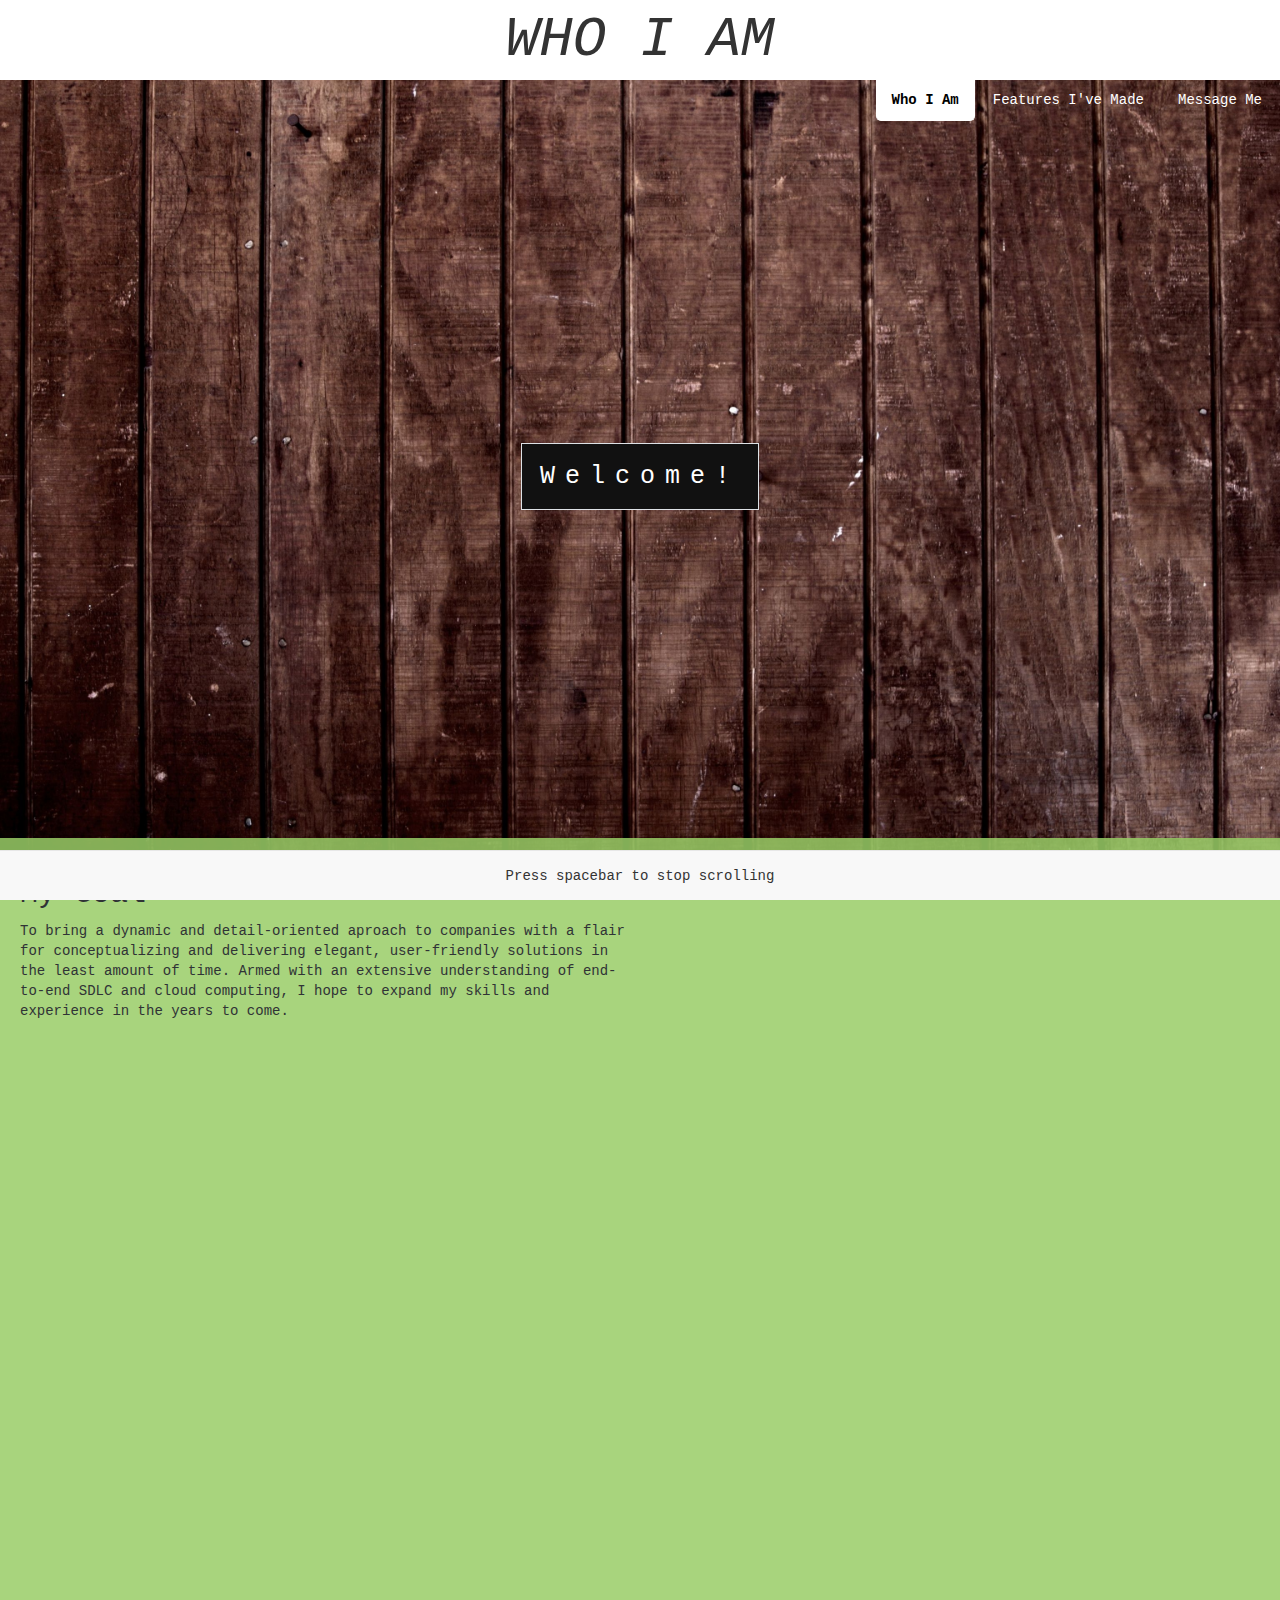
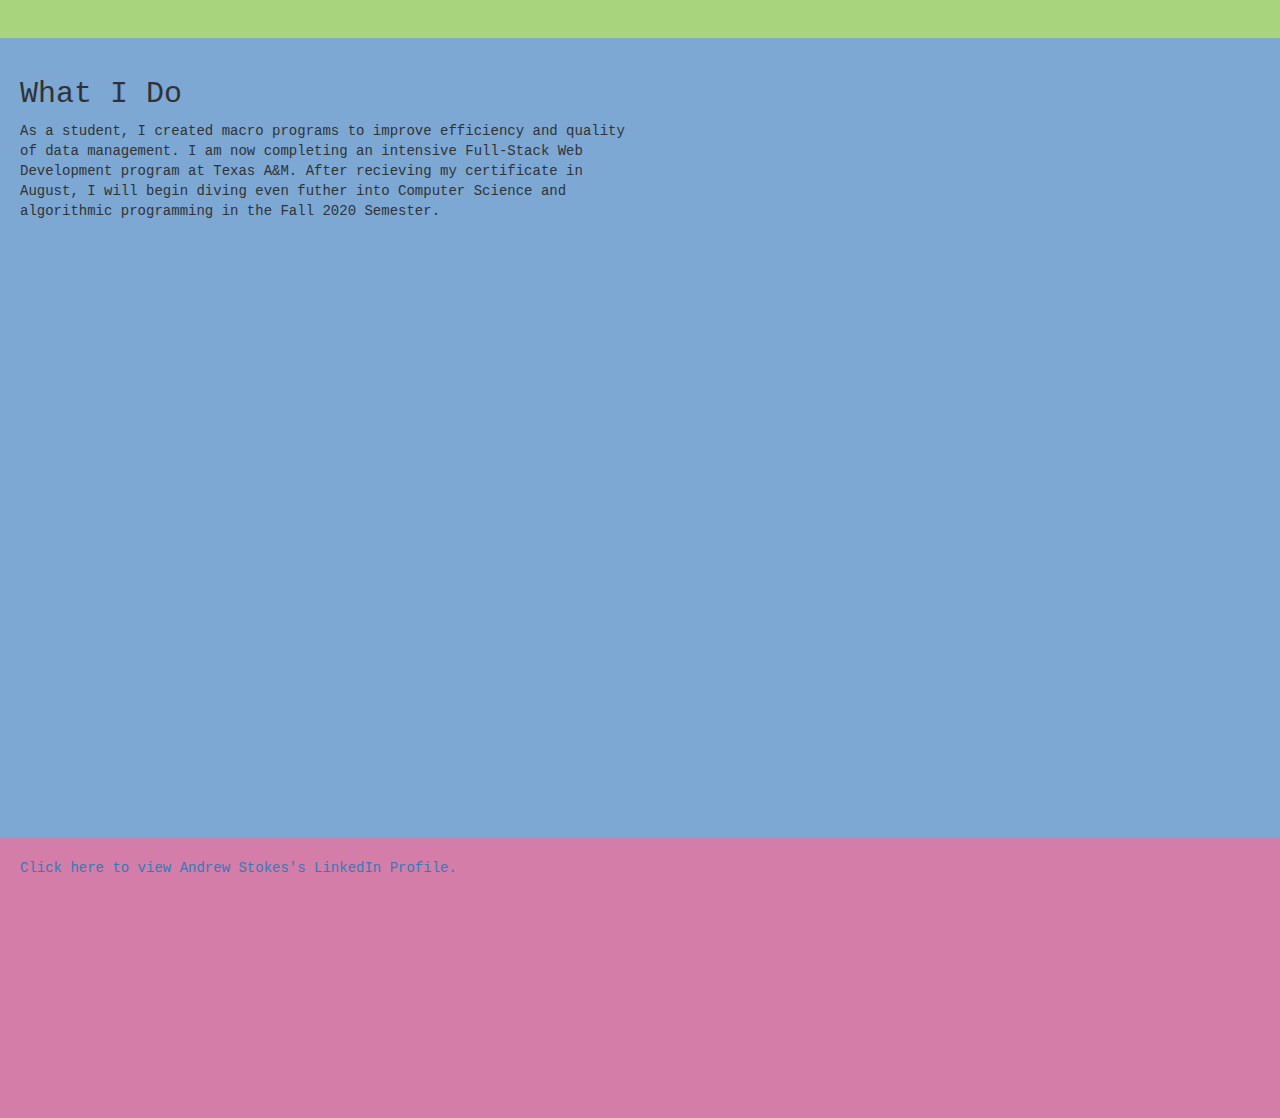
<file: index.html>
<!DOCTYPE html>
<html lang="en-US">
    <head>
        <title>Andrew Stokes - Who I Am</title>
        <link rel="shortcut icon" type="image/jpg" href="img/icon.jpg"/>
        <!-- Required meta tags for Bootstrap -->
        <meta charset="utf-8">
        <meta name="viewport" content="width=device-width, initial-scale=1, shrink-to-fit=no">
        <!-- Links Bootstrap stylesheet -->
        <link rel="stylesheet" href="https://stackpath.bootstrapcdn.com/bootstrap/4.4.1/css/bootstrap.min.css" integrity="sha384-Vkoo8x4CGsO3+Hhxv8T/Q5PaXtkKtu6ug5TOeNV6gBiFeWPGFN9MuhOf23Q9Ifjh" crossorigin="anonymous">
        <link rel="stylesheet" href="style.css" />

    </head>
    <body class="parallax" data-spy="scroll">
        <header id="section-start">WHO I AM</header>
        <!-- Adds Bootstrap Tabs component -->
        <ul class="nav nav-tabs justify-content-end">
            <li class="nav-item"><a href="index.html" class="nav-link active">Who I Am</a></li>
            <li class="nav-item"><a href="features-ive-made.html" class="nav-link">Features I've Made</a></li>
            <li class="nav-item"><a href="message-me.html" class="nav-link">Message Me</a></li>
        </ul>

        <div class="welcome">
            <div class="caption">
            <span class="border">Welcome!</span>
            </div>
        </div>

        <nav id="navbar-1" class="navbar navbar-default navbar-fixed-bottom">
            <div class="navbar-header">Press spacebar to stop scrolling</div>
        </nav>
        
        <div id="section-green">
            <h2>My Goal</h2>
            <p>To bring a dynamic and detail-oriented aproach to companies with a flair for conceptualizing and delivering elegant, user-friendly solutions in the least amount of time.  Armed with an extensive understanding of end-to-end SDLC and cloud computing, I hope to expand my skills and experience in the years to come.</p>
        </div>
        <div id="section-blue">
            <h2>What I Do </h2>
            <p>As a student, I created macro programs to improve efficiency and quality of data management.  I am now completing an intensive Full-Stack Web Development program at Texas A&M.  After recieving my certificate in August, I will begin diving even futher into Computer Science and algorithmic programming in the Fall 2020 Semester.</p>
        </div>
        <div id="section-red" class="LI-profile-badge"  data-version="v1" data-size="large" data-locale="en_US" data-type="horizontal" data-theme="dark" data-vanity="84andrewstokes"><a class="LI-simple-link" href='https://www.linkedin.com/in/84andrewstokes?trk=profile-badge'>Click here to view Andrew Stokes's LinkedIn Profile.</a></div>
        <!-- Adds JQuery and Bootstrap Scripts -->
        <!-- <script src="https://code.jquery.com/jquery-3.4.1.slim.min.js" integrity="sha384-J6qa4849blE2+poT4WnyKhv5vZF5SrPo0iEjwBvKU7imGFAV0wwj1yYfoRSJoZ+n" crossorigin="anonymous"></script> -->
        <script src="https://code.jquery.com/jquery-2.2.4.min.js"></script>
        <script src="https://cdn.jsdelivr.net/npm/popper.js@1.16.0/dist/umd/popper.min.js" integrity="sha384-Q6E9RHvbIyZFJoft+2mJbHaEWldlvI9IOYy5n3zV9zzTtmI3UksdQRVvoxMfooAo" crossorigin="anonymous"></script>
        <script src="https://stackpath.bootstrapcdn.com/bootstrap/4.4.1/js/bootstrap.min.js" integrity="sha384-wfSDF2E50Y2D1uUdj0O3uMBJnjuUD4Ih7YwaYd1iqfktj0Uod8GCExl3Og8ifwB6" crossorigin="anonymous"></script>
        <!-- <script src="https://maxcdn.bootstrapcdn.com/bootstrap/3.3.6/js/bootstrap.min.js"></script> -->
        <script type="text/javascript" src="https://platform.linkedin.com/badges/js/profile.js" async defer></script>
        <script type="text/javascript" src="script.js"></script>
    </body>
</html>
</file>
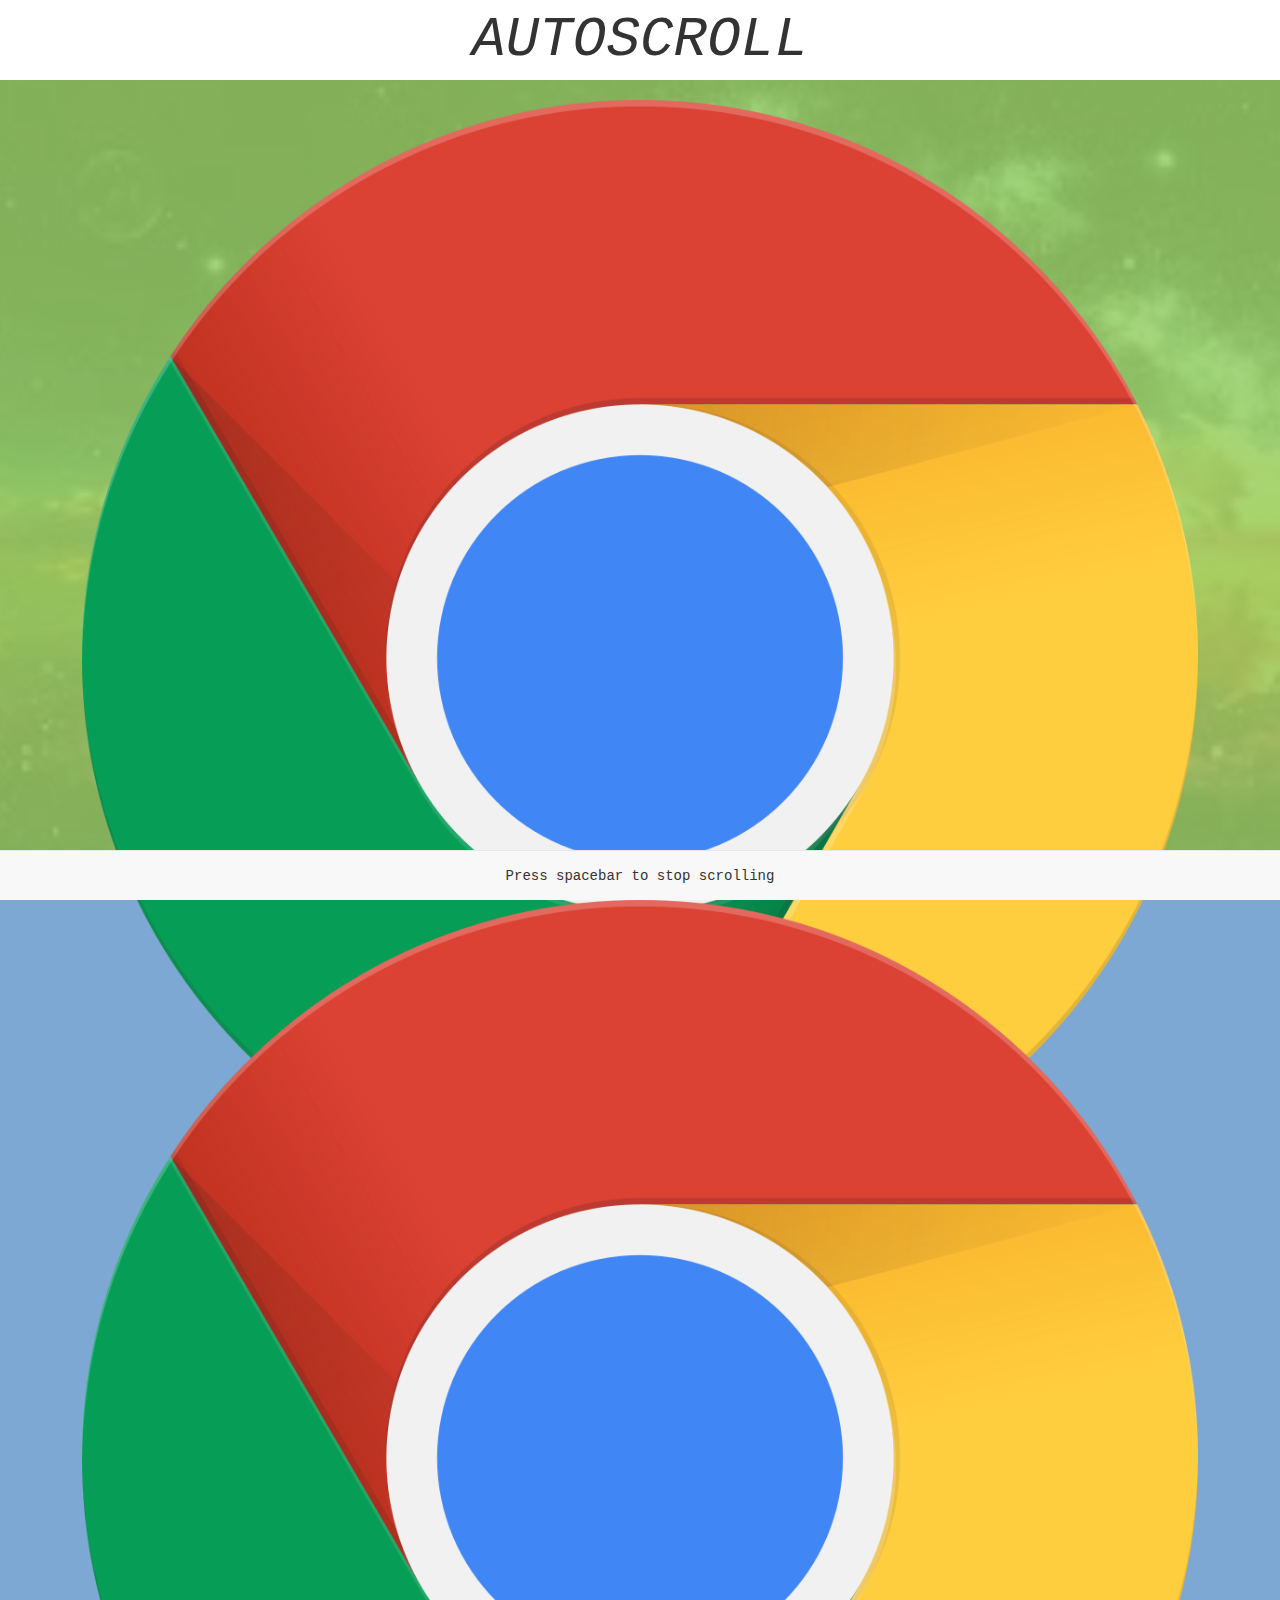
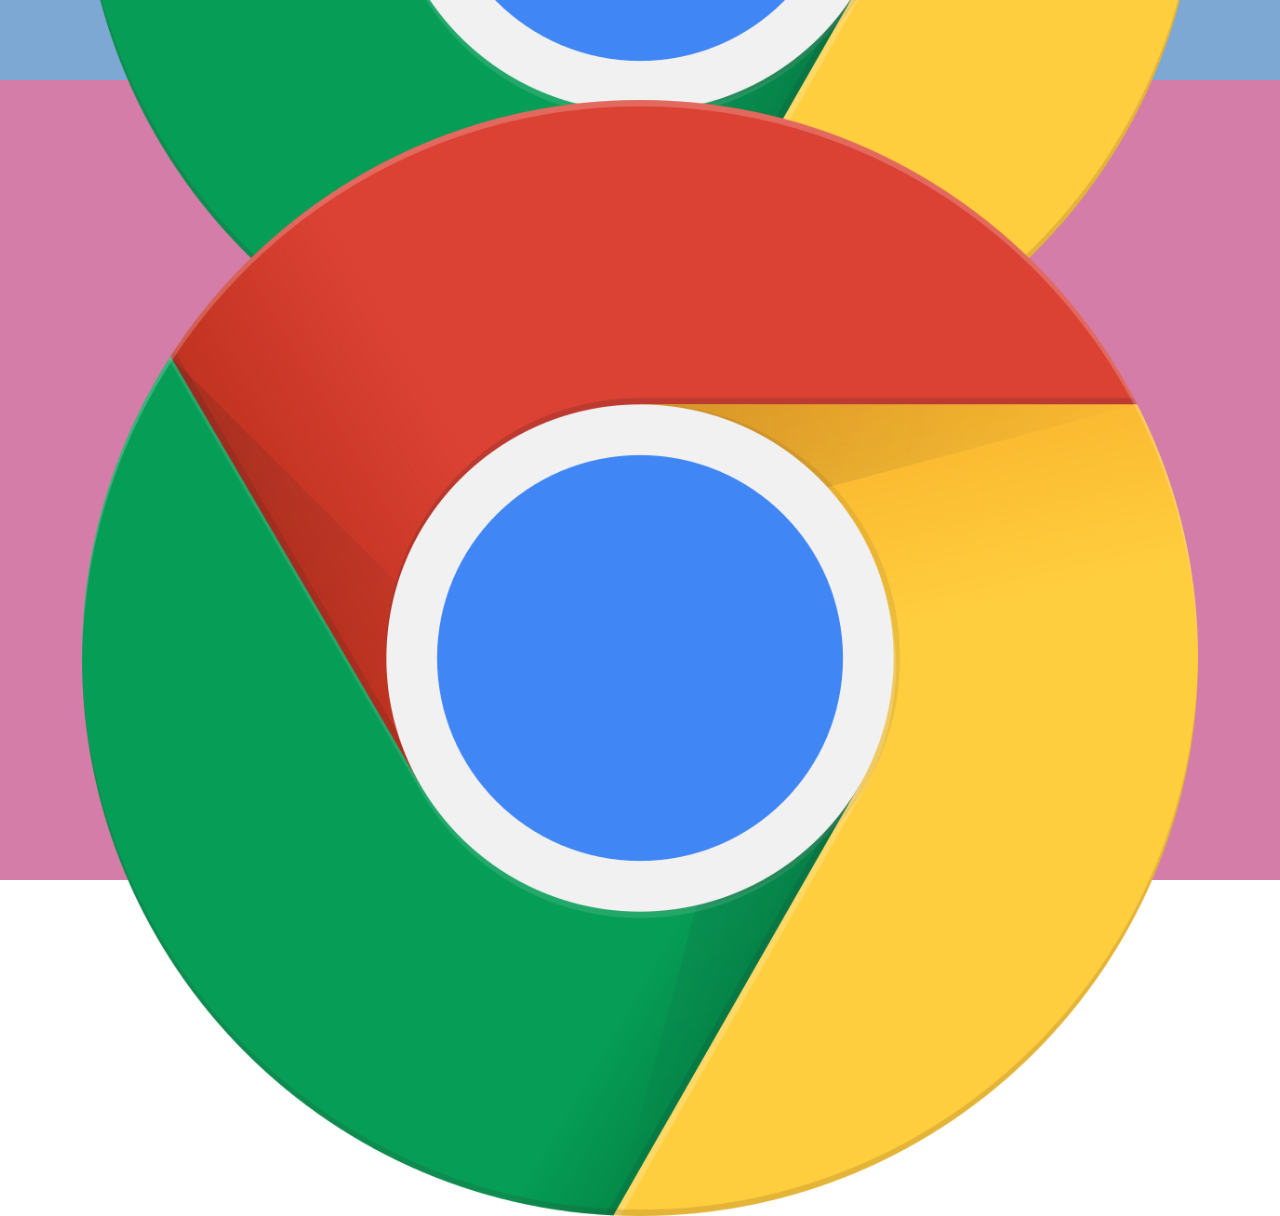
<file: autoscroll-feature.html>
<!DOCTYPE html>
<html lang="en-US">
    <head>
        <title>Andrew Stokes - Who I Am</title>
        <!-- Links Bootstrap stylesheet -->
        <link rel="stylesheet" href="https://stackpath.bootstrapcdn.com/bootstrap/4.4.1/css/bootstrap.min.css" integrity="sha384-Vkoo8x4CGsO3+Hhxv8T/Q5PaXtkKtu6ug5TOeNV6gBiFeWPGFN9MuhOf23Q9Ifjh" crossorigin="anonymous">
        <link rel="stylesheet" href="style.css" />
    </head>
    <body id="autoscroll-body" class="parallax" data-spy="scroll">
        <header id="section-start">AUTOSCROLL</header>
        <nav id="navbar-1" class="navbar navbar-default navbar-fixed-bottom">
            <div class="navbar-header">Press spacebar to stop scrolling</div>
        </nav>
        
        <div id="section-green">
            <img src="img/logo.png">
        </div>
        <div id="section-blue">
            <img src="img/logo.png">
        </div>
        <div id="section-red" class="autoscroll">
            <img src="img/logo.png">
        </div>
        <!-- Adds JQuery and Bootstrap Scripts -->
        <!-- <script src="https://code.jquery.com/jquery-3.4.1.slim.min.js" integrity="sha384-J6qa4849blE2+poT4WnyKhv5vZF5SrPo0iEjwBvKU7imGFAV0wwj1yYfoRSJoZ+n" crossorigin="anonymous"></script> -->
        <script src="https://code.jquery.com/jquery-2.2.4.min.js"></script>
        <script src="https://cdn.jsdelivr.net/npm/popper.js@1.16.0/dist/umd/popper.min.js" integrity="sha384-Q6E9RHvbIyZFJoft+2mJbHaEWldlvI9IOYy5n3zV9zzTtmI3UksdQRVvoxMfooAo" crossorigin="anonymous"></script>
        <script src="https://stackpath.bootstrapcdn.com/bootstrap/4.4.1/js/bootstrap.min.js" integrity="sha384-wfSDF2E50Y2D1uUdj0O3uMBJnjuUD4Ih7YwaYd1iqfktj0Uod8GCExl3Og8ifwB6" crossorigin="anonymous"></script>
        <!-- <script src="https://maxcdn.bootstrapcdn.com/bootstrap/3.3.6/js/bootstrap.min.js"></script> -->
        <script type="text/javascript" src="https://platform.linkedin.com/badges/js/profile.js" async defer></script>
        <script type="text/javascript" src="script.js"></script>
    </body>
</html>
</file>
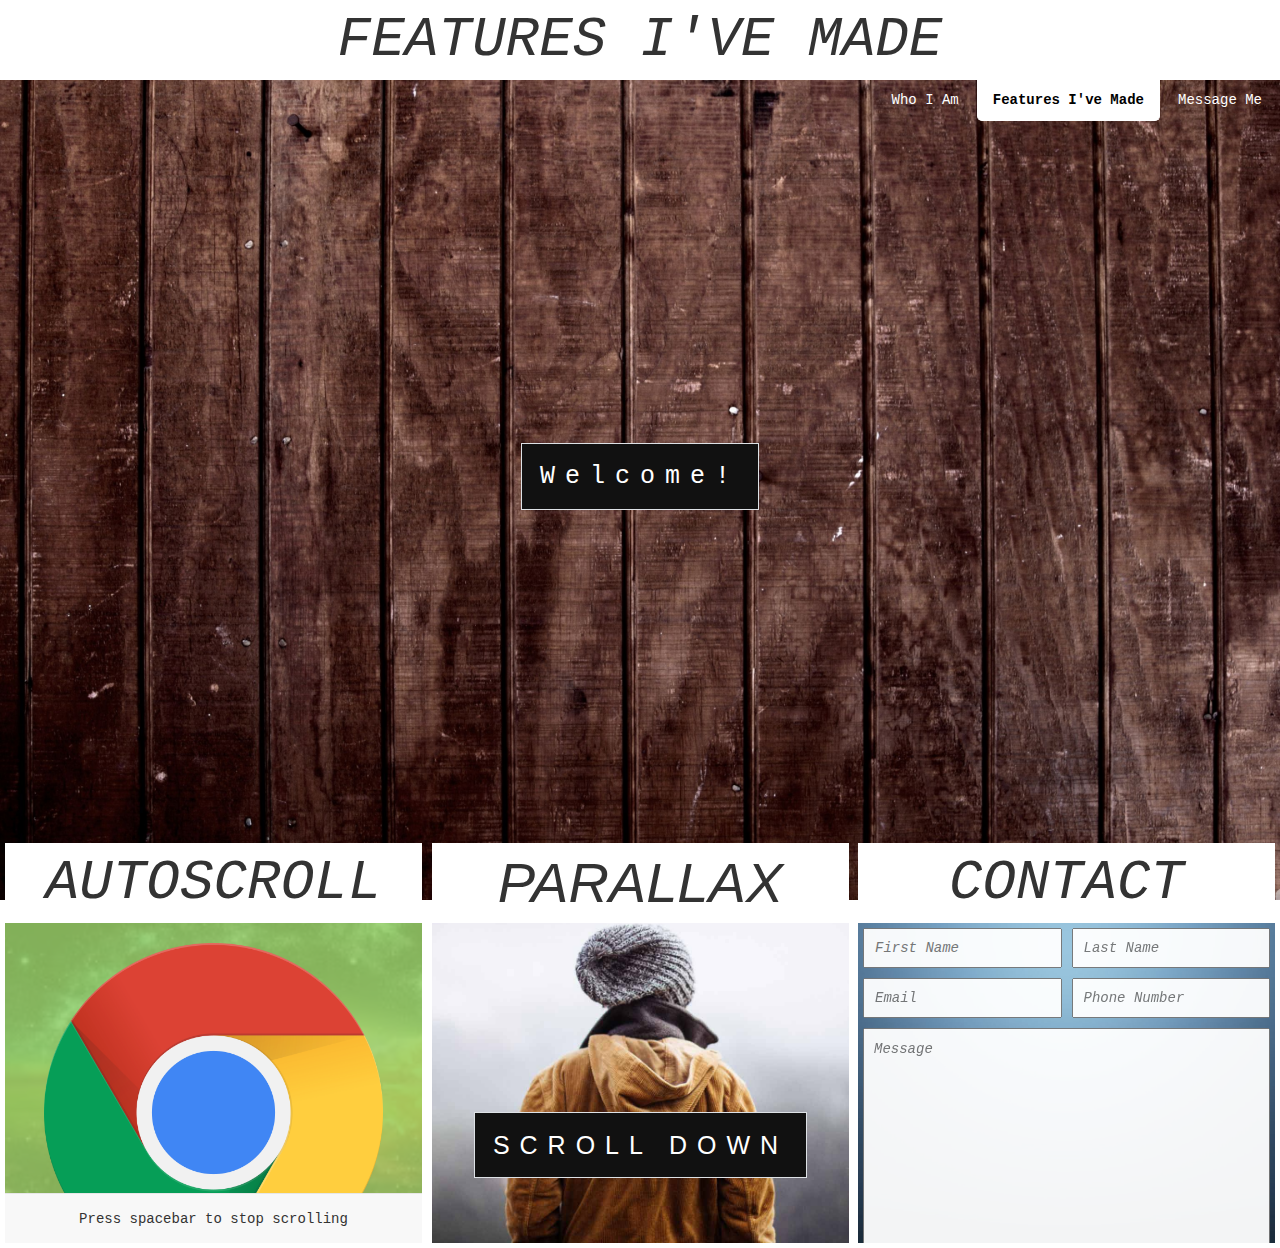
<file: features-i've-made.html>
<!DOCTYPE html>
<html lang="en-US">
    <head>
        <title>Andrew Stokes - Features I've Made</title>
        <link rel="shortcut icon" type="image/jpg" href="img/icon.jpg"/>
        <!-- Required meta tags for Bootstrap -->
        <meta charset="utf-8">
        <meta name="viewport" content="width=device-width, initial-scale=1, shrink-to-fit=no">
        <!-- Links Bootstrap stylesheet -->
        <link rel="stylesheet" href="https://stackpath.bootstrapcdn.com/bootstrap/4.4.1/css/bootstrap.min.css" integrity="sha384-Vkoo8x4CGsO3+Hhxv8T/Q5PaXtkKtu6ug5TOeNV6gBiFeWPGFN9MuhOf23Q9Ifjh" crossorigin="anonymous">
        <link rel="stylesheet" href="style.css" />
        <!-- <script type="text/javascript" src="script.js"></script> -->
    </head>
    <body class="parallax">
        <header>FEATURES I'VE MADE</header>
        <!-- Adds Bootstrap Tabs component -->
        <ul class="nav nav-tabs justify-content-end">
            <li class="nav-item"><a href="index.html" class="nav-link">Who I Am</a></li>
            <li class="nav-item"><a href="features-i've-made.html" class="nav-link active">Features I've Made</a></li>
            <li class="nav-item"><a href="message-me.html" class="nav-link">Message Me</a></li>
        </ul>
        
        <div class="welcome">
            <div class="caption">
            <span class="border">Welcome!</span>
            </div>
        </div>
        <div id="iframes">
        <iframe src="autoscroll-feature.html" width=33.1% height=400px></iframe>
        <iframe src="parallax-feature.html" width=33.1% height=400px></iframe>
        <iframe src="message-feature.html" width=33.1% height=400px></iframe>
        </div>
        <!-- Adds JQuery and Bootstrap Scripts -->
        <script src="https://code.jquery.com/jquery-3.4.1.slim.min.js" integrity="sha384-J6qa4849blE2+poT4WnyKhv5vZF5SrPo0iEjwBvKU7imGFAV0wwj1yYfoRSJoZ+n" crossorigin="anonymous"></script>
        <script src="https://cdn.jsdelivr.net/npm/popper.js@1.16.0/dist/umd/popper.min.js" integrity="sha384-Q6E9RHvbIyZFJoft+2mJbHaEWldlvI9IOYy5n3zV9zzTtmI3UksdQRVvoxMfooAo" crossorigin="anonymous"></script>
        <script src="https://stackpath.bootstrapcdn.com/bootstrap/4.4.1/js/bootstrap.min.js" integrity="sha384-wfSDF2E50Y2D1uUdj0O3uMBJnjuUD4Ih7YwaYd1iqfktj0Uod8GCExl3Og8ifwB6" crossorigin="anonymous"></script>
        <script type="text/javascript" src="script.js" ></script>
    </body>
</html>
</file>
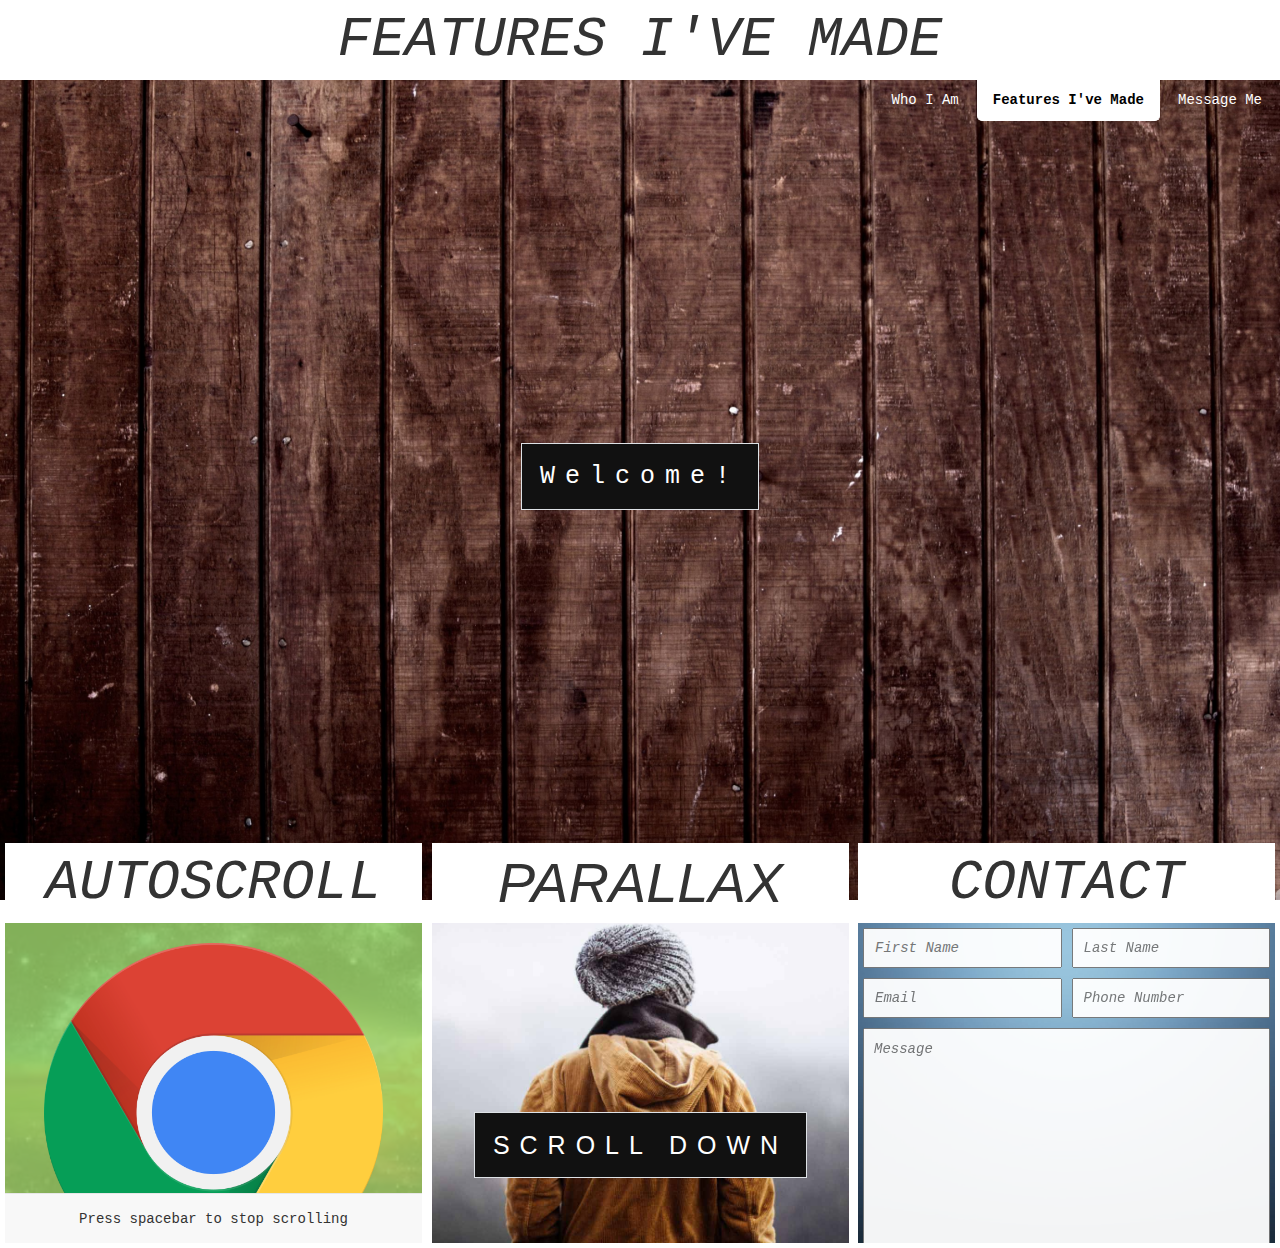
<file: features-ive-made.html>
<!DOCTYPE html>
<html lang="en-US">
    <head>
        <title>Andrew Stokes - Features I've Made</title>
        <link rel="shortcut icon" type="image/jpg" href="img/icon.jpg"/>
        <!-- Required meta tags for Bootstrap -->
        <meta charset="utf-8">
        <meta name="viewport" content="width=device-width, initial-scale=1, shrink-to-fit=no">
        <!-- Links Bootstrap stylesheet -->
        <link rel="stylesheet" href="https://stackpath.bootstrapcdn.com/bootstrap/4.4.1/css/bootstrap.min.css" integrity="sha384-Vkoo8x4CGsO3+Hhxv8T/Q5PaXtkKtu6ug5TOeNV6gBiFeWPGFN9MuhOf23Q9Ifjh" crossorigin="anonymous">
        <link rel="stylesheet" href="style.css" />
        <!-- <script type="text/javascript" src="script.js"></script> -->
    </head>
    <body class="parallax">
        <header>FEATURES I'VE MADE</header>
        <!-- Adds Bootstrap Tabs component -->
        <ul class="nav nav-tabs justify-content-end">
            <li class="nav-item"><a href="index.html" class="nav-link">Who I Am</a></li>
            <li class="nav-item"><a href="features-ive-made.html" class="nav-link active">Features I've Made</a></li>
            <li class="nav-item"><a href="message-me.html" class="nav-link">Message Me</a></li>
        </ul>
        
        <div class="welcome">
            <div class="caption">
            <span class="border">Welcome!</span>
            </div>
        </div>
        <div id="iframes">
        <iframe src="autoscroll-feature.html" width=33.1% height=400px></iframe>
        <iframe src="parallax-feature.html" width=33.1% height=400px></iframe>
        <iframe src="message-feature.html" width=33.1% height=400px></iframe>
        </div>
        <!-- Adds JQuery and Bootstrap Scripts -->
        <script src="https://code.jquery.com/jquery-3.4.1.slim.min.js" integrity="sha384-J6qa4849blE2+poT4WnyKhv5vZF5SrPo0iEjwBvKU7imGFAV0wwj1yYfoRSJoZ+n" crossorigin="anonymous"></script>
        <script src="https://cdn.jsdelivr.net/npm/popper.js@1.16.0/dist/umd/popper.min.js" integrity="sha384-Q6E9RHvbIyZFJoft+2mJbHaEWldlvI9IOYy5n3zV9zzTtmI3UksdQRVvoxMfooAo" crossorigin="anonymous"></script>
        <script src="https://stackpath.bootstrapcdn.com/bootstrap/4.4.1/js/bootstrap.min.js" integrity="sha384-wfSDF2E50Y2D1uUdj0O3uMBJnjuUD4Ih7YwaYd1iqfktj0Uod8GCExl3Og8ifwB6" crossorigin="anonymous"></script>
        <script type="text/javascript" src="script.js" ></script>
    </body>
</html>
</file>
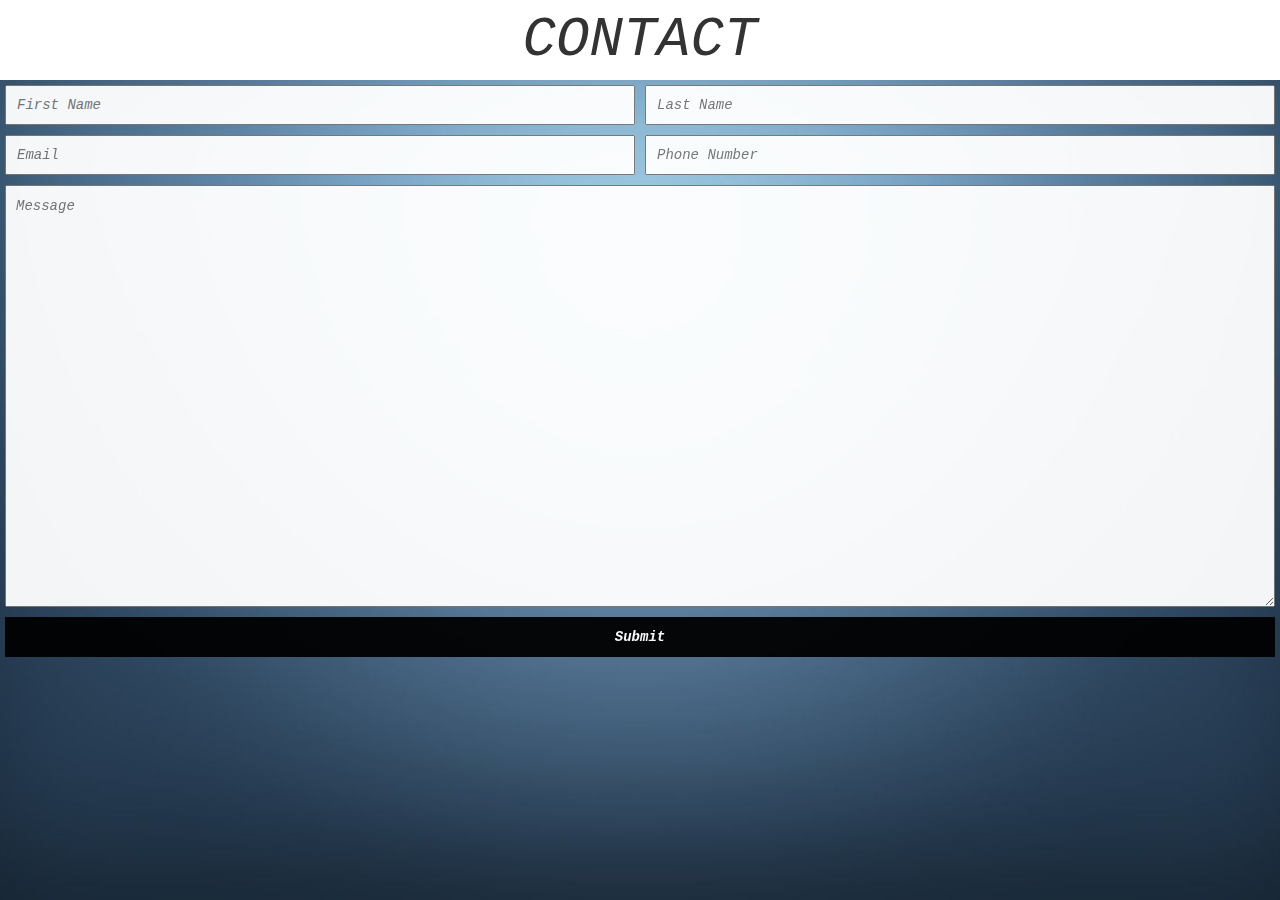
<file: message-feature.html>
<!DOCTYPE html>
<html lang="en-US">
    <head>
        <title>Andrew Stokes - Message Me</title>
        <!-- Required meta tags for Bootstrap -->
        <meta charset="utf-8">
        <meta name="viewport" content="width=device-width, initial-scale=1, shrink-to-fit=no">
        <!-- Links Bootstrap stylesheet -->
        <link rel="stylesheet" href="https://stackpath.bootstrapcdn.com/bootstrap/4.4.1/css/bootstrap.min.css" integrity="sha384-Vkoo8x4CGsO3+Hhxv8T/Q5PaXtkKtu6ug5TOeNV6gBiFeWPGFN9MuhOf23Q9Ifjh" crossorigin="anonymous">
        <link rel="stylesheet" href="style.css" />
        <!-- <script type="text/javascript" src="script.js"></script> -->
    </head>
    <body id="message-body" class=parallax>
        <header>CONTACT</header>
        
        <form id="message-feature-form" action="https://formspree.io/xaybodnp" method="POST">
            <!-- First Name Field -->
            <input id="firstName" class="evenSpacedFields" type="text" name="firstName" required="true" value="" placeholder="First Name" />
            <!-- Last name Field -->
            <input id="lastName" class="evenSpacedFields" type="text" name="lastName" required="true" value="" placeholder="Last Name" />
            <br />
            <!-- Email Field -->
            <input id="email" class="evenSpacedFields" type="email" name="email" required="true" value="" placeholder="Email" />
            <!-- Phone Number Field -->
            <input id="phoneNumber" class="evenSpacedFields" type="tel" name="phoneNumber" value="" placeholder="Phone Number" />
            <br />
            <!-- Message Field -->
            <textarea rows="20" name="message" required="true" value="" placeholder="Message"></textarea>
            <!-- Submit Button -->
            <input id="submitButton" type="submit" value="Submit" />
        </form>

        <!-- Adds JQuery and Bootstrap Scripts -->
        <script src="https://code.jquery.com/jquery-3.4.1.slim.min.js" integrity="sha384-J6qa4849blE2+poT4WnyKhv5vZF5SrPo0iEjwBvKU7imGFAV0wwj1yYfoRSJoZ+n" crossorigin="anonymous"></script>
        <script src="https://cdn.jsdelivr.net/npm/popper.js@1.16.0/dist/umd/popper.min.js" integrity="sha384-Q6E9RHvbIyZFJoft+2mJbHaEWldlvI9IOYy5n3zV9zzTtmI3UksdQRVvoxMfooAo" crossorigin="anonymous"></script>
        <script src="https://stackpath.bootstrapcdn.com/bootstrap/4.4.1/js/bootstrap.min.js" integrity="sha384-wfSDF2E50Y2D1uUdj0O3uMBJnjuUD4Ih7YwaYd1iqfktj0Uod8GCExl3Og8ifwB6" crossorigin="anonymous"></script>
        <script type="text/javascript" src="script.js"></script>
    </body>
</html>
</file>
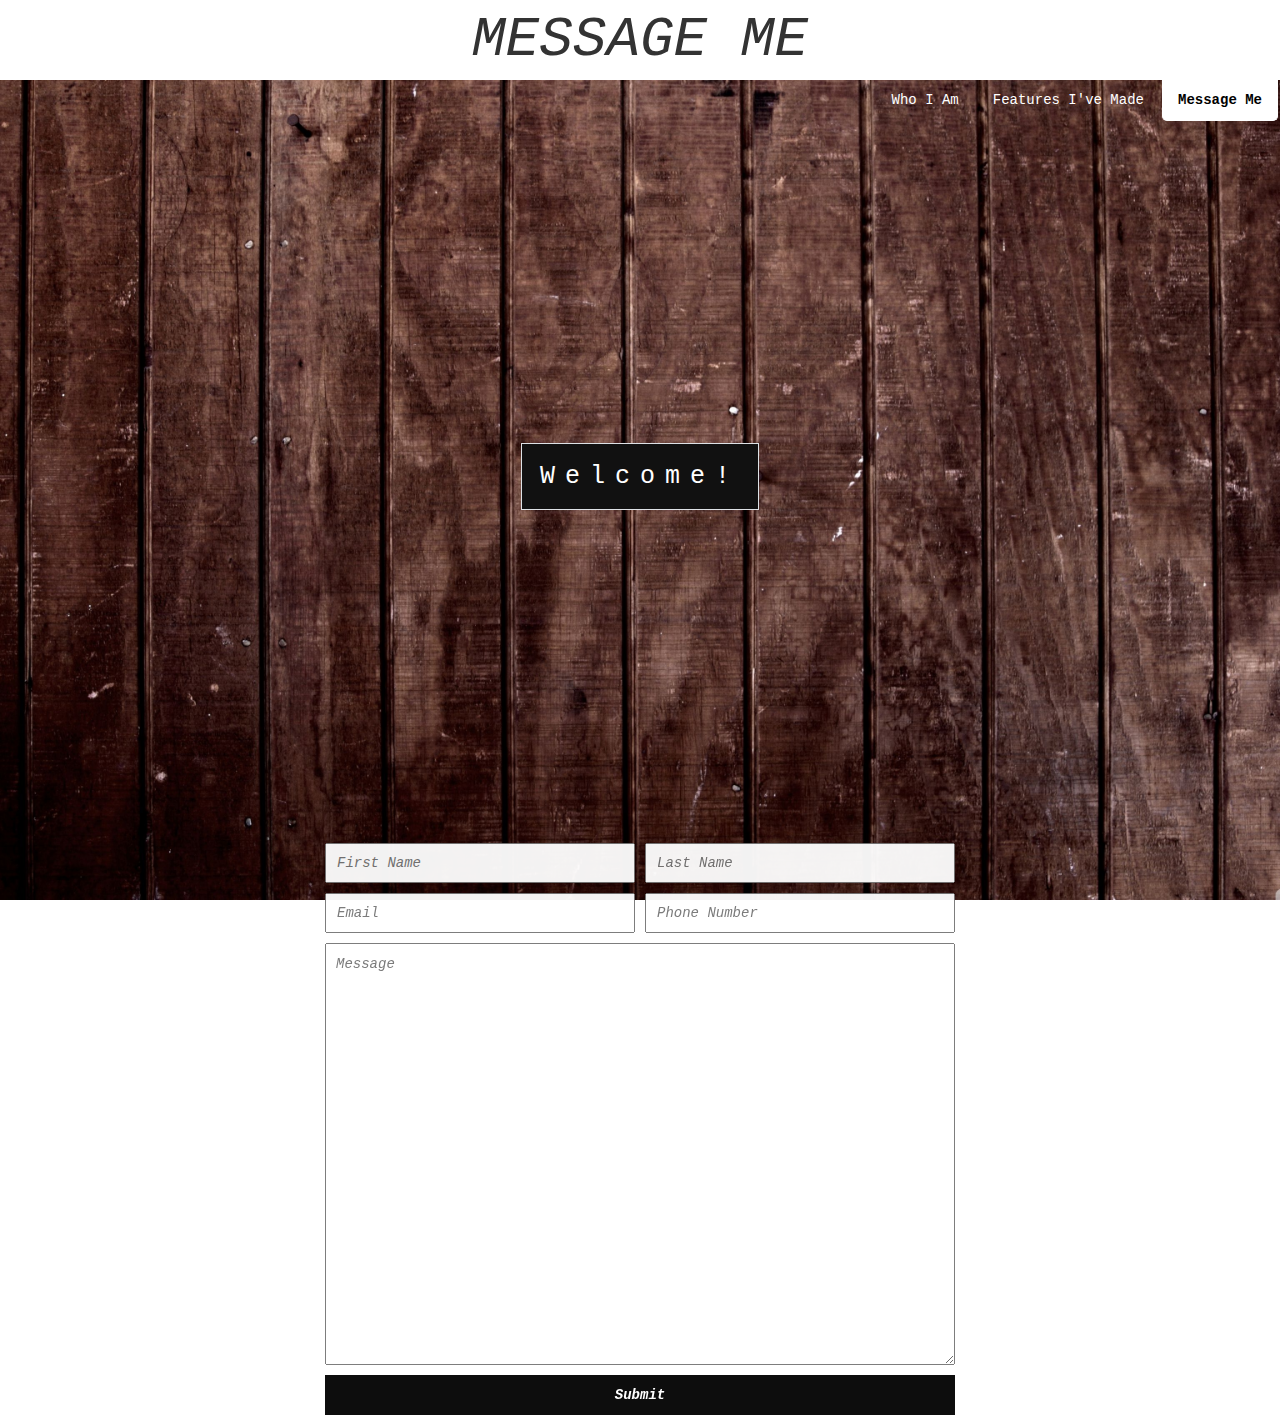
<file: message-me.html>
<!DOCTYPE html>
<html lang="en-US">
    <head>
        <title>Andrew Stokes - Message Me</title>
        <link rel="shortcut icon" type="image/jpg" href="img/icon.jpg"/>
        <!-- Required meta tags for Bootstrap -->
        <meta charset="utf-8">
        <meta name="viewport" content="width=device-width, initial-scale=1, shrink-to-fit=no">
        <!-- Links Bootstrap stylesheet -->
        <link rel="stylesheet" href="https://stackpath.bootstrapcdn.com/bootstrap/4.4.1/css/bootstrap.min.css" integrity="sha384-Vkoo8x4CGsO3+Hhxv8T/Q5PaXtkKtu6ug5TOeNV6gBiFeWPGFN9MuhOf23Q9Ifjh" crossorigin="anonymous">
        <link rel="stylesheet" href="style.css" />
        <!-- <script type="text/javascript" src="script.js"></script> -->
    </head>
    <body class=parallax>
        <header>MESSAGE ME</header>
        
        <!-- Adds Bootstrap Tabs component -->
        <ul class="nav nav-tabs justify-content-end">
            <li class="nav-item"><a href="index.html" class="nav-link">Who I Am</a></li>
            <li class="nav-item"><a href="features-ive-made.html" class="nav-link">Features I've Made</a></li>
            <li class="nav-item"><a href="message-me.html" class="nav-link active">Message Me</a></li>
        </ul>

        <div class="welcome">
            <div class="caption">
            <span class="border">Welcome!</span>
            </div>
        </div>

        <form action="https://formspree.io/xaybodnp" method="POST">
            <!-- First Name Field -->
            <input id="firstName" class="evenSpacedFields" type="text" name="firstName" required="true" value="" placeholder="First Name" />
            <!-- Last name Field -->
            <input id="lastName" class="evenSpacedFields" type="text" name="lastName" required="true" value="" placeholder="Last Name" />
            <br />
            <!-- Email Field -->
            <input id="email" class="evenSpacedFields" type="email" name="email" required="true" value="" placeholder="Email" />
            <!-- Phone Number Field -->
            <input id="phoneNumber" class="evenSpacedFields" type="tel" name="phoneNumber" value="" placeholder="Phone Number" />
            <br />
            <!-- Message Field -->
            <textarea rows="20" name="message" required="true" value="" placeholder="Message"></textarea>
            <!-- Submit Button -->
            <input id="submitButton" type="submit" value="Submit" />
        </form>

        <!-- Adds JQuery and Bootstrap Scripts -->
        <script src="https://code.jquery.com/jquery-3.4.1.slim.min.js" integrity="sha384-J6qa4849blE2+poT4WnyKhv5vZF5SrPo0iEjwBvKU7imGFAV0wwj1yYfoRSJoZ+n" crossorigin="anonymous"></script>
        <script src="https://cdn.jsdelivr.net/npm/popper.js@1.16.0/dist/umd/popper.min.js" integrity="sha384-Q6E9RHvbIyZFJoft+2mJbHaEWldlvI9IOYy5n3zV9zzTtmI3UksdQRVvoxMfooAo" crossorigin="anonymous"></script>
        <script src="https://stackpath.bootstrapcdn.com/bootstrap/4.4.1/js/bootstrap.min.js" integrity="sha384-wfSDF2E50Y2D1uUdj0O3uMBJnjuUD4Ih7YwaYd1iqfktj0Uod8GCExl3Og8ifwB6" crossorigin="anonymous"></script>
        <script type="text/javascript" src="script.js"></script>
    </body>
</html>
</file>
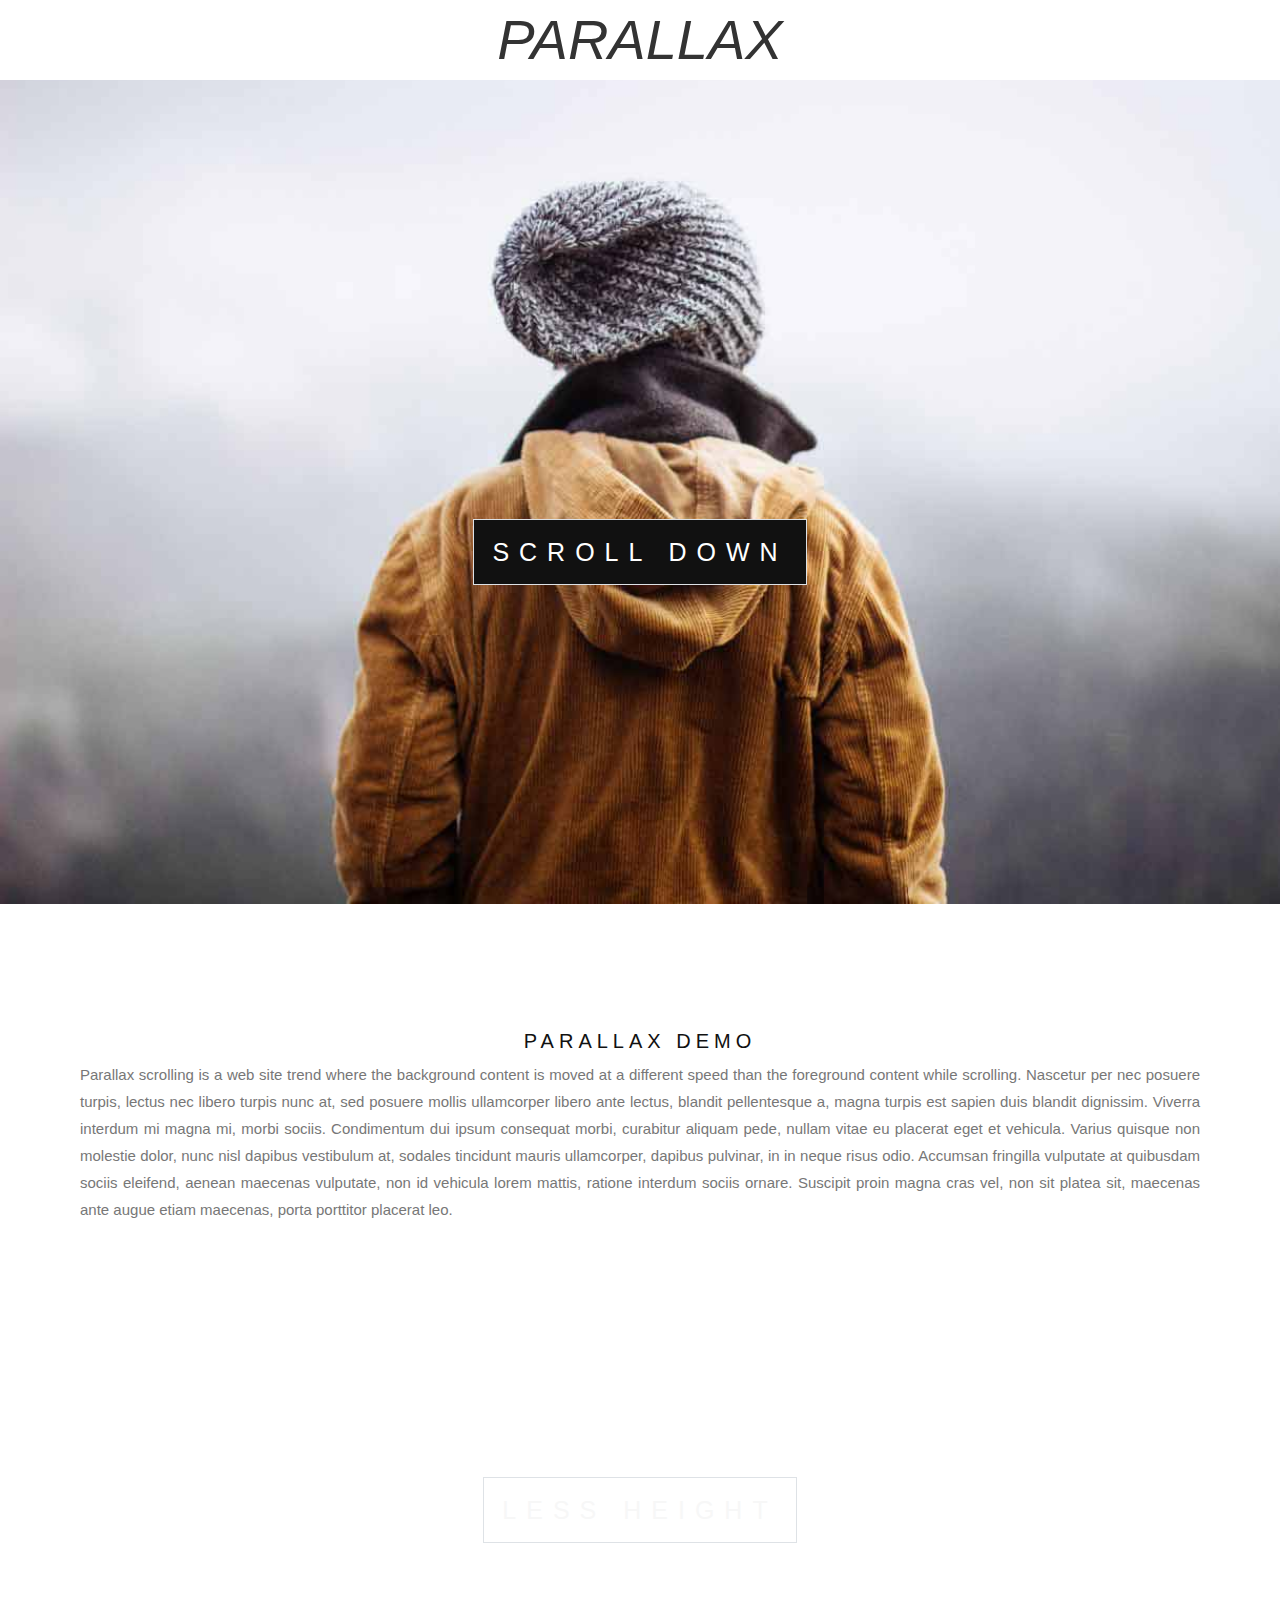
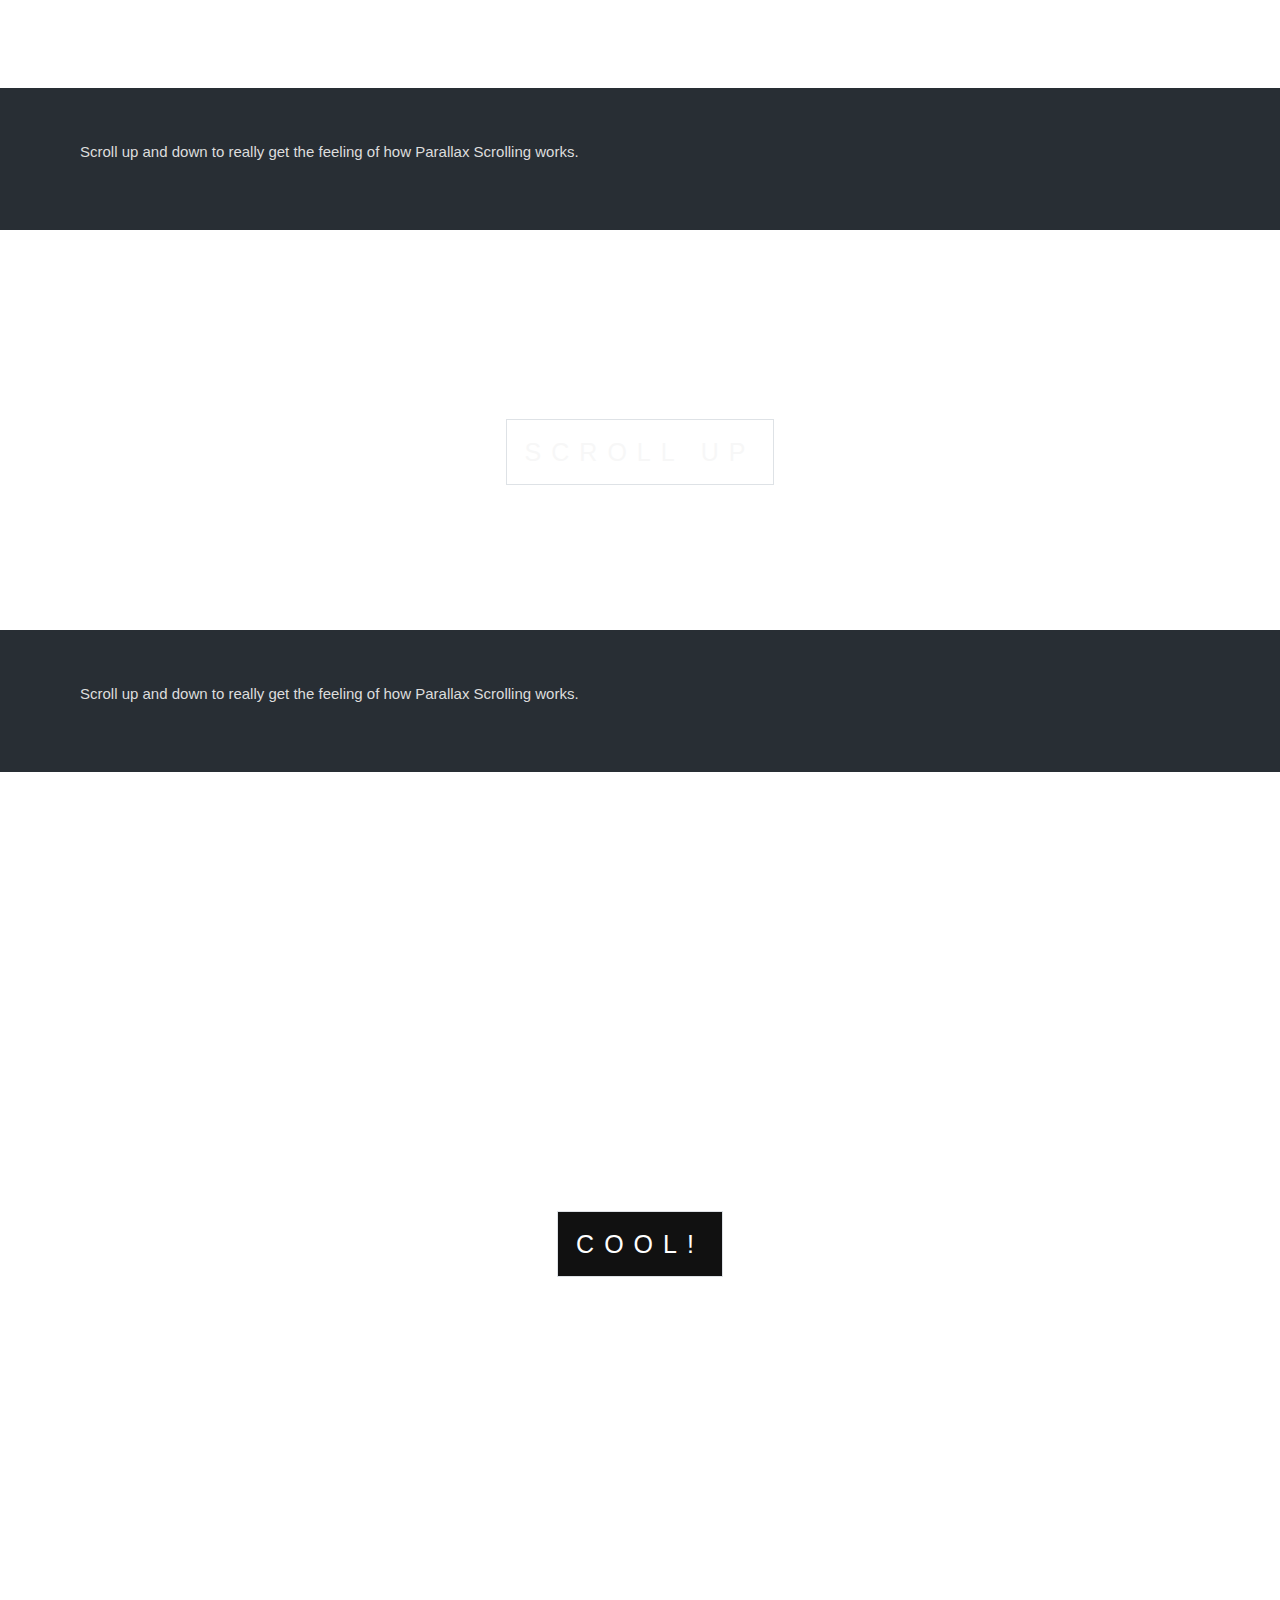
<file: parallax-feature.html>
<!DOCTYPE html>
<html>
<head>
    <!-- Required meta tags for Bootstrap -->
    <meta charset="utf-8">
    <meta name="viewport" content="width=device-width, initial-scale=1, shrink-to-fit=no">
    <!-- Links Bootstrap stylesheet -->
    <link rel="stylesheet" href="https://stackpath.bootstrapcdn.com/bootstrap/4.4.1/css/bootstrap.min.css" integrity="sha384-Vkoo8x4CGsO3+Hhxv8T/Q5PaXtkKtu6ug5TOeNV6gBiFeWPGFN9MuhOf23Q9Ifjh" crossorigin="anonymous">
    <!-- <script type="text/javascript" src="script.js"></script> -->
    <style>

header {
    text-align: center;
    font-size: 56px;
    color: #333333;
    background-color: white;
    font-style: italic;
    opacity: 1;
    height: 80px;
    box-sizing:border-box;
    font-family: "Helvetica Neue",Helvetica,Arial,sans-serif;
    line-height: 1.42857143;

}

body, html {
  height: 100%;
  margin: 0;
  font: 400 15px/1.8 "Lato", sans-serif;
  color: #777;
}

.bgimg-1, .bgimg-2, .bgimg-3 {
  position: relative;
  background-attachment: fixed;
  background-position: center;
  background-repeat: no-repeat;
  background-size: cover;

}
.bgimg-1 {
  background-image: url("img_parallax.jpg");
  min-height: 100%;
}

.bgimg-2 {
  background-image: url("img_parallax2.jpg");
  min-height: 400px;
}

.bgimg-3 {
  background-image: url("img_parallax3.jpg");
  min-height: 400px;
}

.caption {
  position: absolute;
  left: 0;
  top: 50%;
  width: 100%;
  text-align: center;
  color: #000;
}

.caption span.border {
  background-color: #111;
  color: #fff;
  padding: 18px;
  font-size: 25px;
  letter-spacing: 10px;
}

h3 {
  letter-spacing: 5px;
  text-transform: uppercase;
  font: 20px "Lato", sans-serif;
  color: #111;
}

</style>
</head>
<body>
    <header>PARALLAX</header>

<div class="bgimg-1">
  <div class="caption">
  <span class="border">SCROLL DOWN</span>
  </div>
</div>

<div style="color: #777;background-color:white;text-align:center;padding:50px 80px;text-align: justify;">
  <h3 style="text-align:center;">Parallax Demo</h3>
  <p>Parallax scrolling is a web site trend where the background content is moved at a different speed than the foreground content while scrolling. Nascetur per nec posuere turpis, lectus nec libero turpis nunc at, sed posuere mollis ullamcorper libero ante lectus, blandit pellentesque a, magna turpis est sapien duis blandit dignissim. Viverra interdum mi magna mi, morbi sociis. Condimentum dui ipsum consequat morbi, curabitur aliquam pede, nullam vitae eu placerat eget et vehicula. Varius quisque non molestie dolor, nunc nisl dapibus vestibulum at, sodales tincidunt mauris ullamcorper, dapibus pulvinar, in in neque risus odio. Accumsan fringilla vulputate at quibusdam sociis eleifend, aenean maecenas vulputate, non id vehicula lorem mattis, ratione interdum sociis ornare. Suscipit proin magna cras vel, non sit platea sit, maecenas ante augue etiam maecenas, porta porttitor placerat leo.</p>
</div>

<div class="bgimg-2">
  <div class="caption">
  <span class="border" style="background-color:transparent;font-size:25px;color: #f7f7f7;">LESS HEIGHT</span>
  </div>
</div>

<div style="position:relative;">
  <div style="color:#ddd;background-color:#282E34;text-align:center;padding:50px 80px;text-align: justify;">
  <p>Scroll up and down to really get the feeling of how Parallax Scrolling works.</p>
  </div>
</div>

<div class="bgimg-3">
  <div class="caption">
  <span class="border" style="background-color:transparent;font-size:25px;color: #f7f7f7;">SCROLL UP</span>
  </div>
</div>

<div style="position:relative;">
  <div style="color:#ddd;background-color:#282E34;text-align:center;padding:50px 80px;text-align: justify;">
  <p>Scroll up and down to really get the feeling of how Parallax Scrolling works.</p>
  </div>
</div>

<div class="bgimg-1">
  <div class="caption">
  <span class="border">COOL!</span>
  </div>
</div>

</body>
</html>
</file>
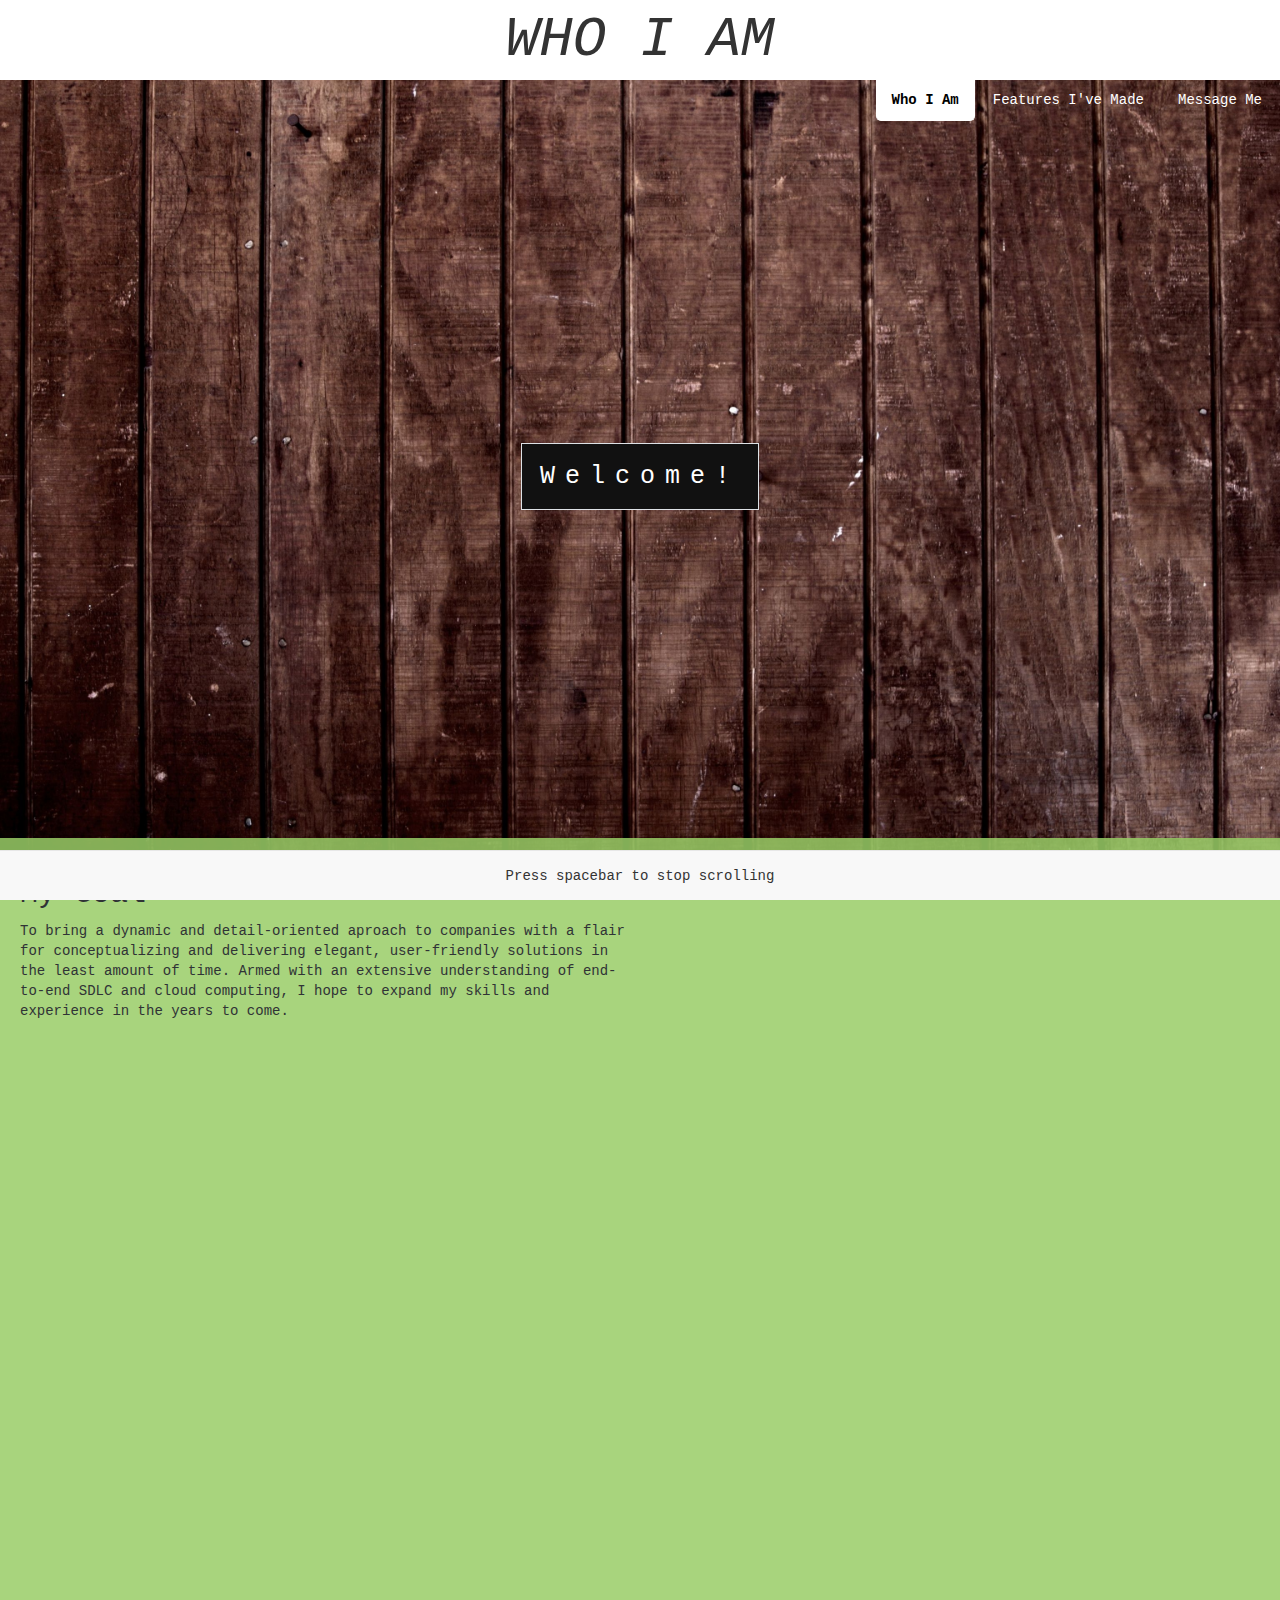
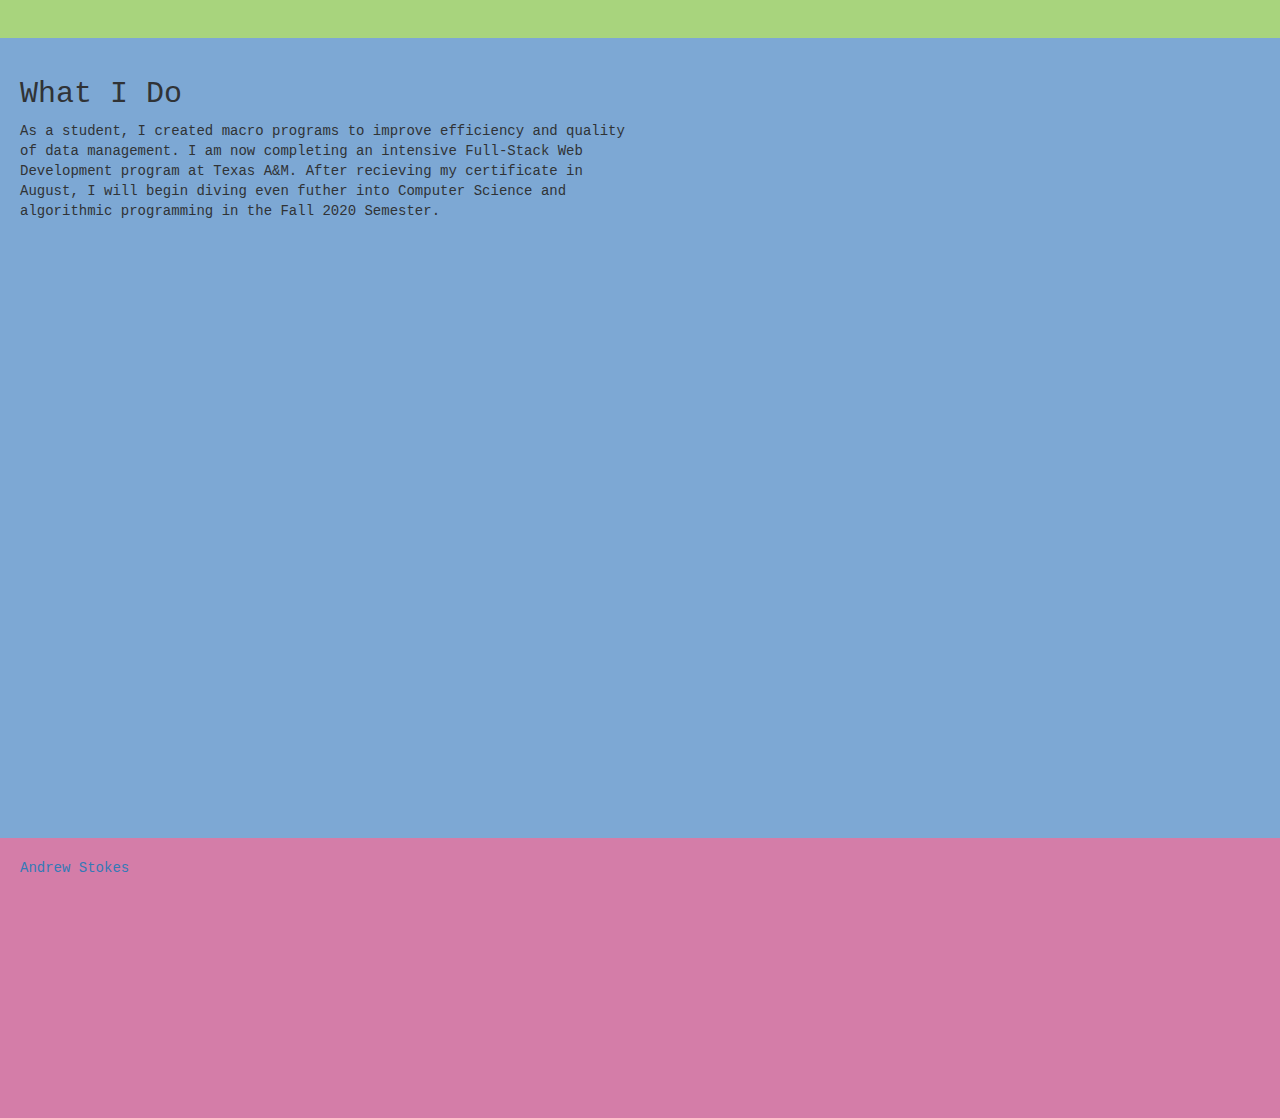
<file: who-i-am.html>
<!DOCTYPE html>
<html lang="en-US">
    <head>
        <title>Andrew Stokes - Who I Am</title>
        <!-- Links Bootstrap stylesheet -->
        <link rel="stylesheet" href="https://stackpath.bootstrapcdn.com/bootstrap/4.4.1/css/bootstrap.min.css" integrity="sha384-Vkoo8x4CGsO3+Hhxv8T/Q5PaXtkKtu6ug5TOeNV6gBiFeWPGFN9MuhOf23Q9Ifjh" crossorigin="anonymous">
        <link rel="stylesheet" href="style.css" />
    </head>
    <body class="parallax" data-spy="scroll">
        <header id="section-start">WHO I AM</header>
        <!-- Adds Bootstrap Tabs component -->
        <ul class="nav nav-tabs justify-content-end">
            <li class="nav-item"><a href="who-i-am.html" class="nav-link active">Who I Am</a></li>
            <li class="nav-item"><a href="features-i've-made.html" class="nav-link">Features I've Made</a></li>
            <li class="nav-item"><a href="message-me.html" class="nav-link">Message Me</a></li>
        </ul>

        <div class="welcome">
            <div class="caption">
            <span class="border">Welcome!</span>
            </div>
        </div>

        <nav id="navbar-1" class="navbar navbar-default navbar-fixed-bottom">
            <div class="navbar-header">Press spacebar to stop scrolling</div>
        </nav>
        
        <div id="section-green">
            <h2>My Goal</h2>
            <p>To bring a dynamic and detail-oriented aproach to companies with a flair for conceptualizing and delivering elegant, user-friendly solutions in the least amount of time.  Armed with an extensive understanding of end-to-end SDLC and cloud computing, I hope to expand my skills and experience in the years to come.</p>
        </div>
        <div id="section-blue">
            <h2>What I Do </h2>
            <p>As a student, I created macro programs to improve efficiency and quality of data management.  I am now completing an intensive Full-Stack Web Development program at Texas A&M.  After recieving my certificate in August, I will begin diving even futher into Computer Science and algorithmic programming in the Fall 2020 Semester.</p>
        </div>
        <div id="section-red" class="LI-profile-badge"  data-version="v1" data-size="large" data-locale="en_US" data-type="horizontal" data-theme="dark" data-vanity="84andrewstokes"><a class="LI-simple-link" href='https://www.linkedin.com/in/84andrewstokes?trk=profile-badge'>Andrew Stokes</a></div>
        <!-- Adds JQuery and Bootstrap Scripts -->
        <!-- <script src="https://code.jquery.com/jquery-3.4.1.slim.min.js" integrity="sha384-J6qa4849blE2+poT4WnyKhv5vZF5SrPo0iEjwBvKU7imGFAV0wwj1yYfoRSJoZ+n" crossorigin="anonymous"></script> -->
        <script src="https://code.jquery.com/jquery-2.2.4.min.js"></script>
        <script src="https://cdn.jsdelivr.net/npm/popper.js@1.16.0/dist/umd/popper.min.js" integrity="sha384-Q6E9RHvbIyZFJoft+2mJbHaEWldlvI9IOYy5n3zV9zzTtmI3UksdQRVvoxMfooAo" crossorigin="anonymous"></script>
        <script src="https://stackpath.bootstrapcdn.com/bootstrap/4.4.1/js/bootstrap.min.js" integrity="sha384-wfSDF2E50Y2D1uUdj0O3uMBJnjuUD4Ih7YwaYd1iqfktj0Uod8GCExl3Og8ifwB6" crossorigin="anonymous"></script>
        <!-- <script src="https://maxcdn.bootstrapcdn.com/bootstrap/3.3.6/js/bootstrap.min.js"></script> -->
        <script type="text/javascript" src="https://platform.linkedin.com/badges/js/profile.js" async defer></script>
        <script type="text/javascript" src="script.js"></script>
    </body>
</html>
</file>
<file: style.css>
/* Stylesheet for autoscroll feature */
@import url('https://maxcdn.bootstrapcdn.com/bootstrap/3.3.6/css/bootstrap.min.css');

header {
    text-align: center;
    font-size: 4em;
    /* font-weight: bold; */
    background-color: white;
    font-style: italic;
    font-family: 'Courier New', Courier, monospace;
}

body {
    margin: 0;
    font-family: 'Courier New', Courier, monospace;
  }

/* styling for auto scroll feature */ 
  #section-green,
  #section-blue,
  #section-red,
  #section-stop {
    height: 800px;
    padding: 20px;
  }
  
  #section-red {height: 280px;}
  .autoscroll {height: 800px !important;}
  #section-green { background: rgb(153, 204, 102, 0.85); color: #303336 }
  #section-blue  { background: rgba(102, 153, 204, 0.85); color: #303336 }
  #section-red   { background: rgba(204, 102, 153, 0.85); color: #303336 }

/* ^^Styling for auto scroll feature^^ */

form {
    /* Set margins such that contact form fills middle of screen */
    margin-left: 25%;
    margin-right: 25%;
    /* Set flex properties such that the input fields fill the whole space of the form no matter what size it is */
    display: flex;
    flex-wrap: wrap;
    opacity: .95;
    margin-bottom: 6%;
}

::placeholder {
    font-style: italic;
}

.evenSpacedFields {
    /* Set flex properties to grow evenly with other fields in its lines */
    flex-grow: 1;
    width: 47.5%;
    height: 40px;
    margin: 5px;
}

input {
    padding: 10px;
}

textarea {
    width: 100%;
    margin: 5px;
    padding: 10px;
}

#submitButton {
    margin: 5px;
    /* Set width to span entire form */
    width: 100%;
    height: 40px;
    font-style: italic;
    font-weight: bold;
    font-size: 1em;
    background-color: black;
    color: white;
    border: none;
}

body, html {
    height: 100%;
  }


@media only screen and (max-device-width: 1024px) {
    .bgimg-1, .bgimg-2, .bgimg-3 {
        background-attachment: scroll;
        }
    #iframes {
        flex-direction: column;
    }
    iframe {
        width: 100%;
    }
    .nav-tabs {
        width: 100%;
        font-size: .75em;
    }
    p {
        width: 100% !important;
    }
    form {
        width: 100% !important;
        margin: 0 !important;
    }
}

#message-feature-form {
    width: 100%;
    margin: 0;
}
.parallax {
    /* The image used */
    background-image: url("img/img_parallax.jpg");
  
    /* Full height */
    height: 100%;
  
    /* Create the parallax scrolling effect */
    background-attachment: fixed;
    background-position: center;
    background-repeat: no-repeat;
    background-size: cover;
  }

#message-body {
    background-image: url("img/alt_background2.jpg")
}

#autoscroll-body {
    background-image: url("img/alt_background1.jpg")
}

.nav-tabs {
    border-bottom: none;
    float: right;
    
  }

.nav-tabs .nav-link:focus, .nav-tabs .nav-link:hover {
    background-color: gray;
    color: white;
    border: gray;
}

.nav-tabs .nav-link {
    color: white;
    border-top-left-radius: 0;
    border-top-right-radius: 0;
    border-top: white;
    border-bottom-left-radius: .5rem;
    border-bottom-right-radius: .5rem;
}

.nav-tabs .nav-link.active {
    background-color: white;
    border-color: white;
    border-top: white;
    border-top-left-radius: 0;
    border-top-right-radius: 0;
    border-bottom-left-radius: .5rem;
    border-bottom-right-radius: .5rem;
    color: black;
    font-weight: bold;
}

.LI-badge-container.horizontal.dark {
    width: 100% !important;
}

.welcome {
    position: relative;
    background-attachment: fixed;
    background-position: center;
    background-repeat: no-repeat;
    background-size: cover;
    margin: 5%;
    height: 70%;
}
.caption {
    position: absolute;
    left: 0;
    top: 50%;
    width: 100%;
    text-align: center;
    color: #000;
}

.caption span.border {
background-color: #111;
color: #fff;
padding: 18px;
font-size: 25px;
letter-spacing: 10px;
}

#iframes {
    display: flex;
    width: 100%;
}

iframe {
    flex-grow: 1;
    margin: 5px;
    border: none;
}

p { 
    width: 50%;
}

img {
    margin-left: 5%;
    margin-right: 5%;
    width: 90%;
}
</file>
